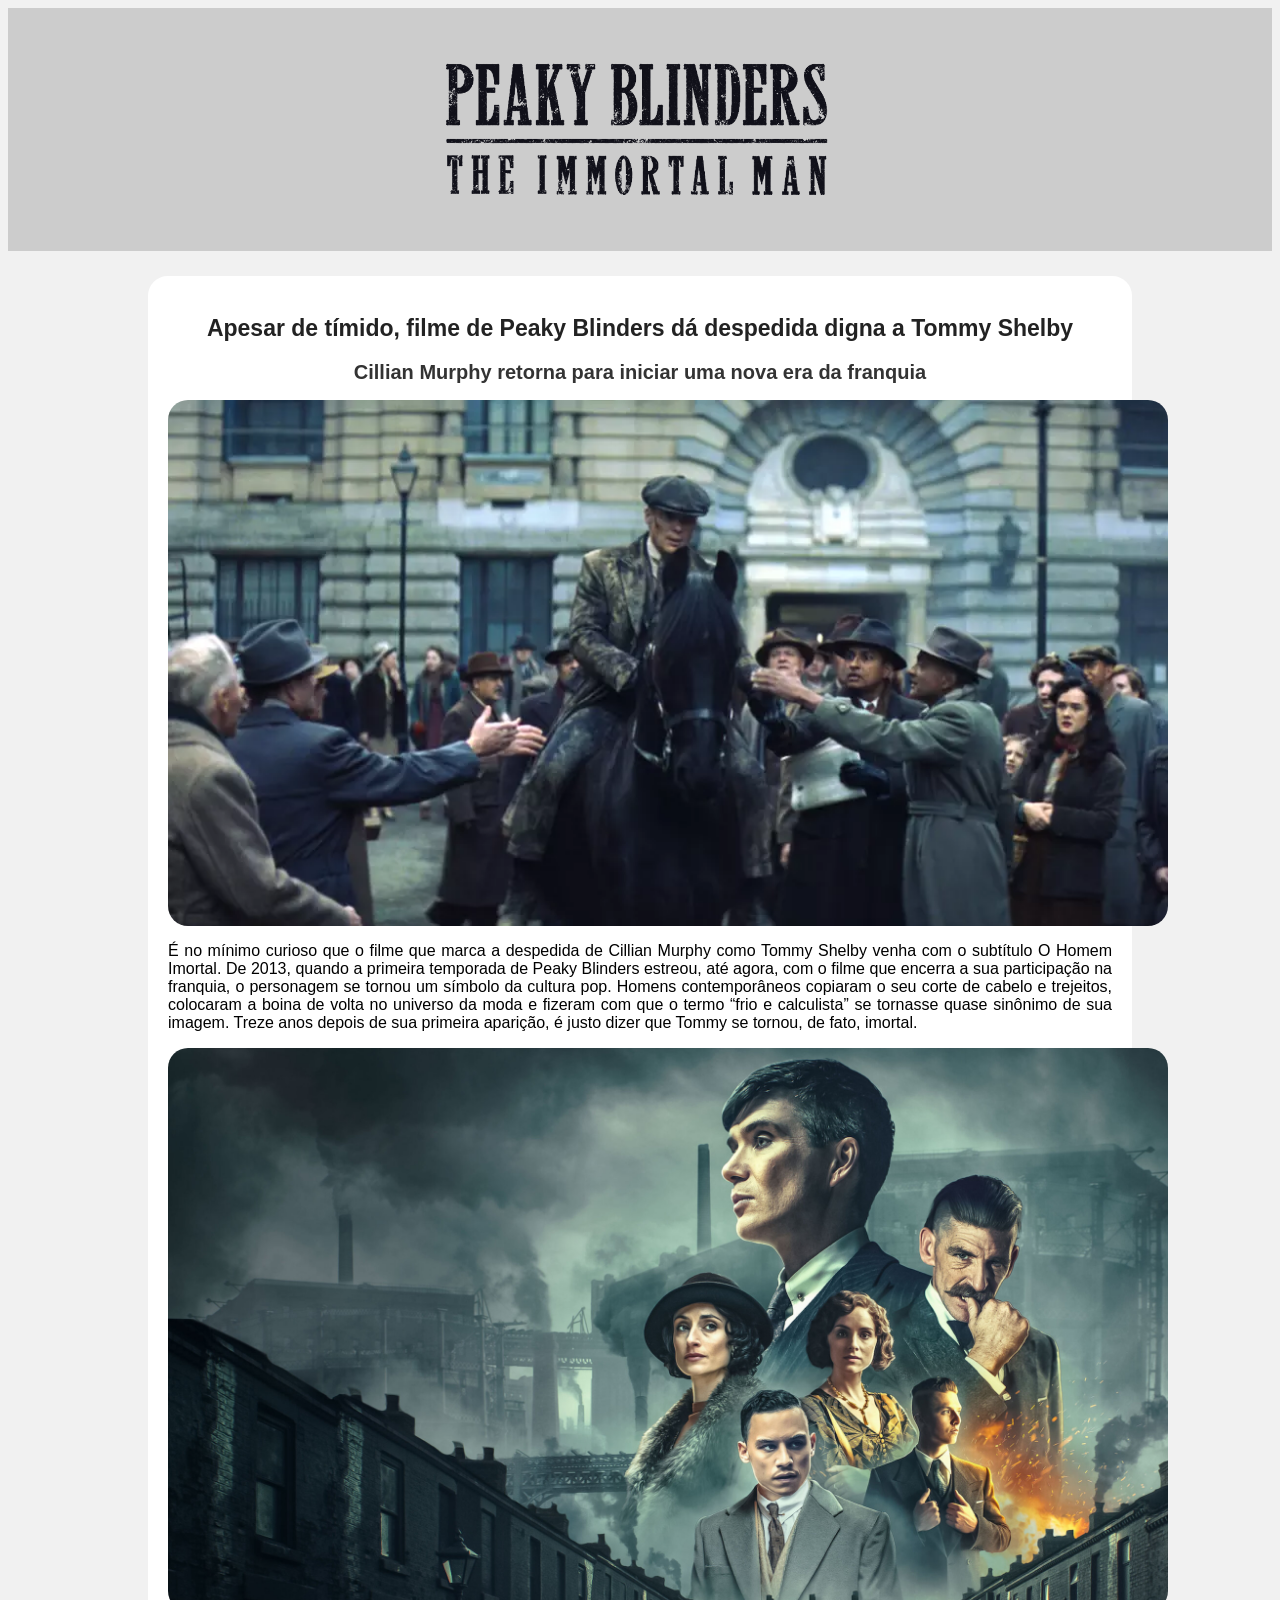
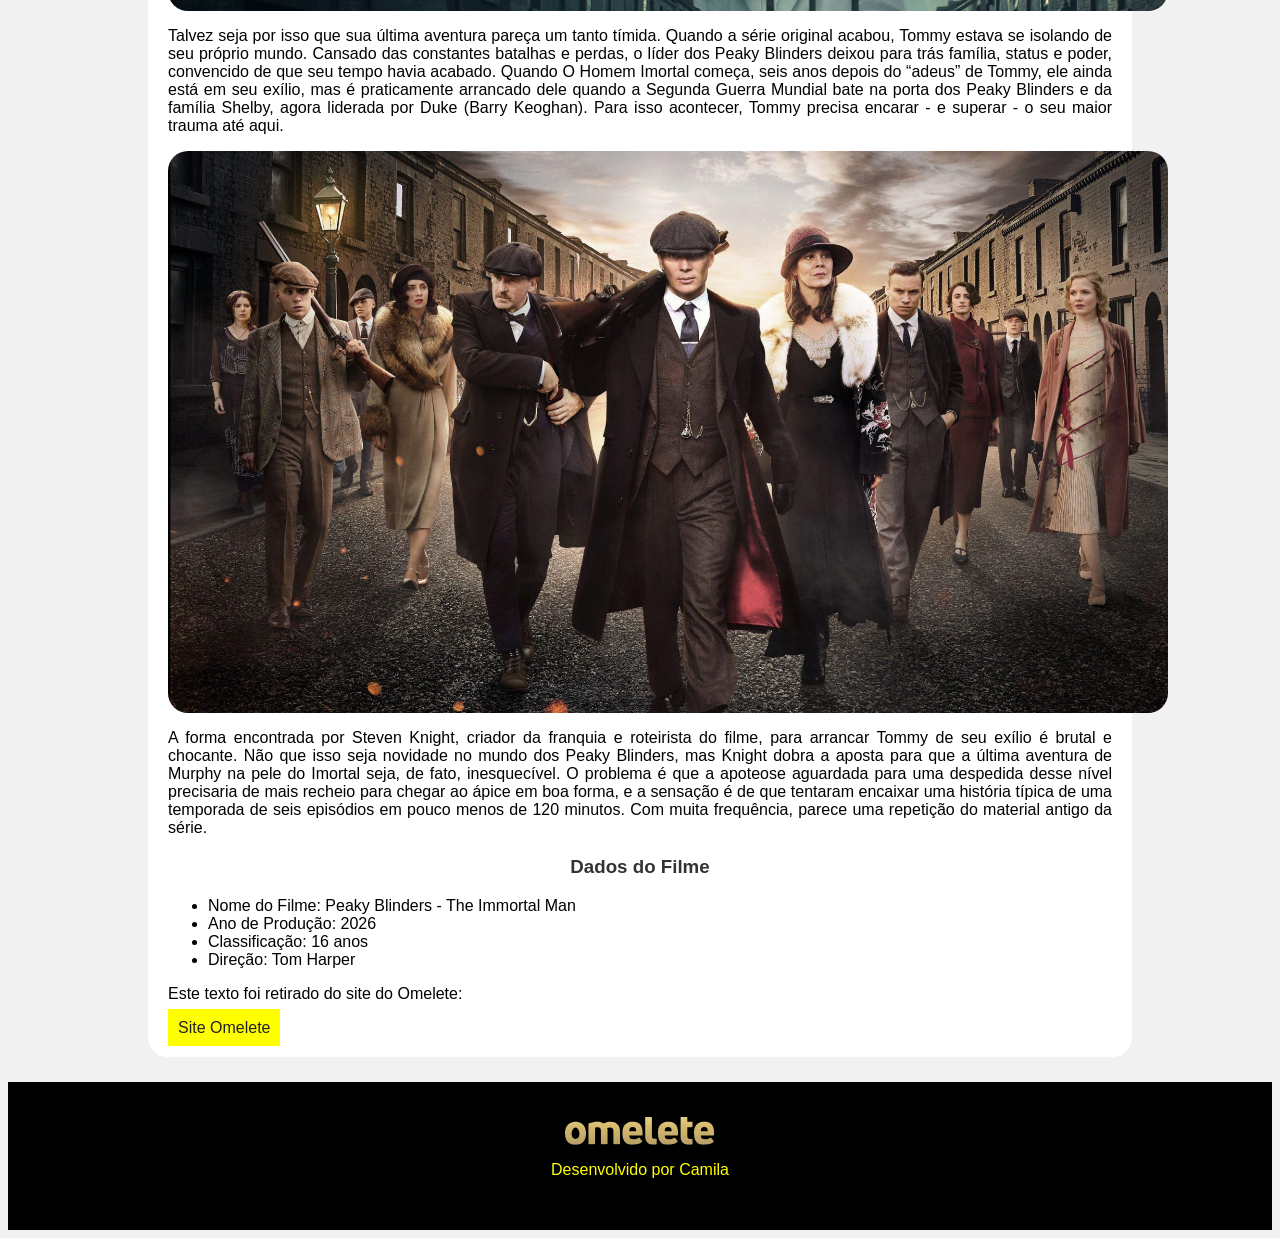
<file: index.html>
<!DOCTYPE html>
<html lang="pt-br">

<head>
    <meta charset="UTF-8">
    <meta name="viewport" content="width=device-width, initial-scale=1.0">
    <title>Peaky Blinders</title>
    <link rel="icon" href="arquivo (3)/icone.jpeg">
    <link rel="stylesheet" href="style.css">
</head>

<body>
    <header>
        <img src="arquivo (3)/logo.png" alt="logo" title="logo">
    </header>
    <main>
        <section>
            <h1>Apesar de tímido, filme de Peaky Blinders dá despedida digna a Tommy Shelby</h1>
            <h2>Cillian Murphy retorna para iniciar uma nova era da franquia</h2>
            <img src="arquivo (3)/1.webp" alt="peaky" title="peaky" class="img">
            <p>É no mínimo curioso que o filme que marca a despedida de Cillian Murphy como Tommy Shelby venha com o
                subtítulo O Homem Imortal. De 2013, quando a primeira temporada de Peaky Blinders estreou, até agora,
                com o filme que encerra a sua participação na franquia, o personagem se tornou um símbolo da cultura
                pop. Homens contemporâneos copiaram o seu corte de cabelo e trejeitos, colocaram a boina de volta no
                universo da moda e fizeram com que o termo “frio e calculista” se tornasse quase sinônimo de sua imagem.
                Treze anos depois de sua primeira aparição, é justo dizer que Tommy se tornou, de fato, imortal.</p>
            <img src="arquivo (3)/2.jpg" alt="peaky2" title="peaky2" class="img">
            <p>Talvez seja por isso que sua última aventura pareça um tanto tímida. Quando a série original acabou,
                Tommy estava se isolando de seu próprio mundo. Cansado das constantes batalhas e perdas, o líder dos
                Peaky Blinders deixou para trás família, status e poder, convencido de que seu tempo havia acabado.
                Quando O Homem Imortal começa, seis anos depois do “adeus” de Tommy, ele ainda está em seu exílio, mas é
                praticamente arrancado dele quando a Segunda Guerra Mundial bate na porta dos Peaky Blinders e da
                família Shelby, agora liderada por Duke (Barry Keoghan). Para isso acontecer, Tommy precisa encarar - e
                superar - o seu maior trauma até aqui.</p>
            <img src="arquivo (3)/3.jpg" alt="peaky3" title="peaky3" class="img">
            <p>A forma encontrada por Steven Knight, criador da franquia e roteirista do filme, para arrancar Tommy de
                seu exílio é brutal e chocante. Não que isso seja novidade no mundo dos Peaky Blinders, mas Knight dobra
                a aposta para que a última aventura de Murphy na pele do Imortal seja, de fato, inesquecível. O problema
                é que a apoteose aguardada para uma despedida desse nível precisaria de mais recheio para chegar ao
                ápice em boa forma, e a sensação é de que tentaram encaixar uma história típica de uma temporada de seis
                episódios em pouco menos de 120 minutos. Com muita frequência, parece uma repetição do material antigo
                da série.</p>
            <h3>Dados do Filme</h3>
            <nav>
                <ul>
                    <li>Nome do Filme: Peaky Blinders - The Immortal Man</li>
                    <li>Ano de Produção: 2026</li>
                    <li>Classificação: 16 anos</li>
                    <li>Direção: Tom Harper</li>
                </ul>
            </nav>
            <p>Este texto foi retirado do site do Omelete:</p>
            <a href="https://www.omelete.com.br/filmes/criticas/peaky-blinders-o-homem-imortal-filme-critica-netflix"
                target="_blank">Site Omelete</a>
        </section>
    </main>
    <footer>
        <img src="arquivo (3)/omelete.svg" alt="omelete" title="omelete">
        <p>Desenvolvido por Camila</p>
    </footer>
</body>

</html>
</file>
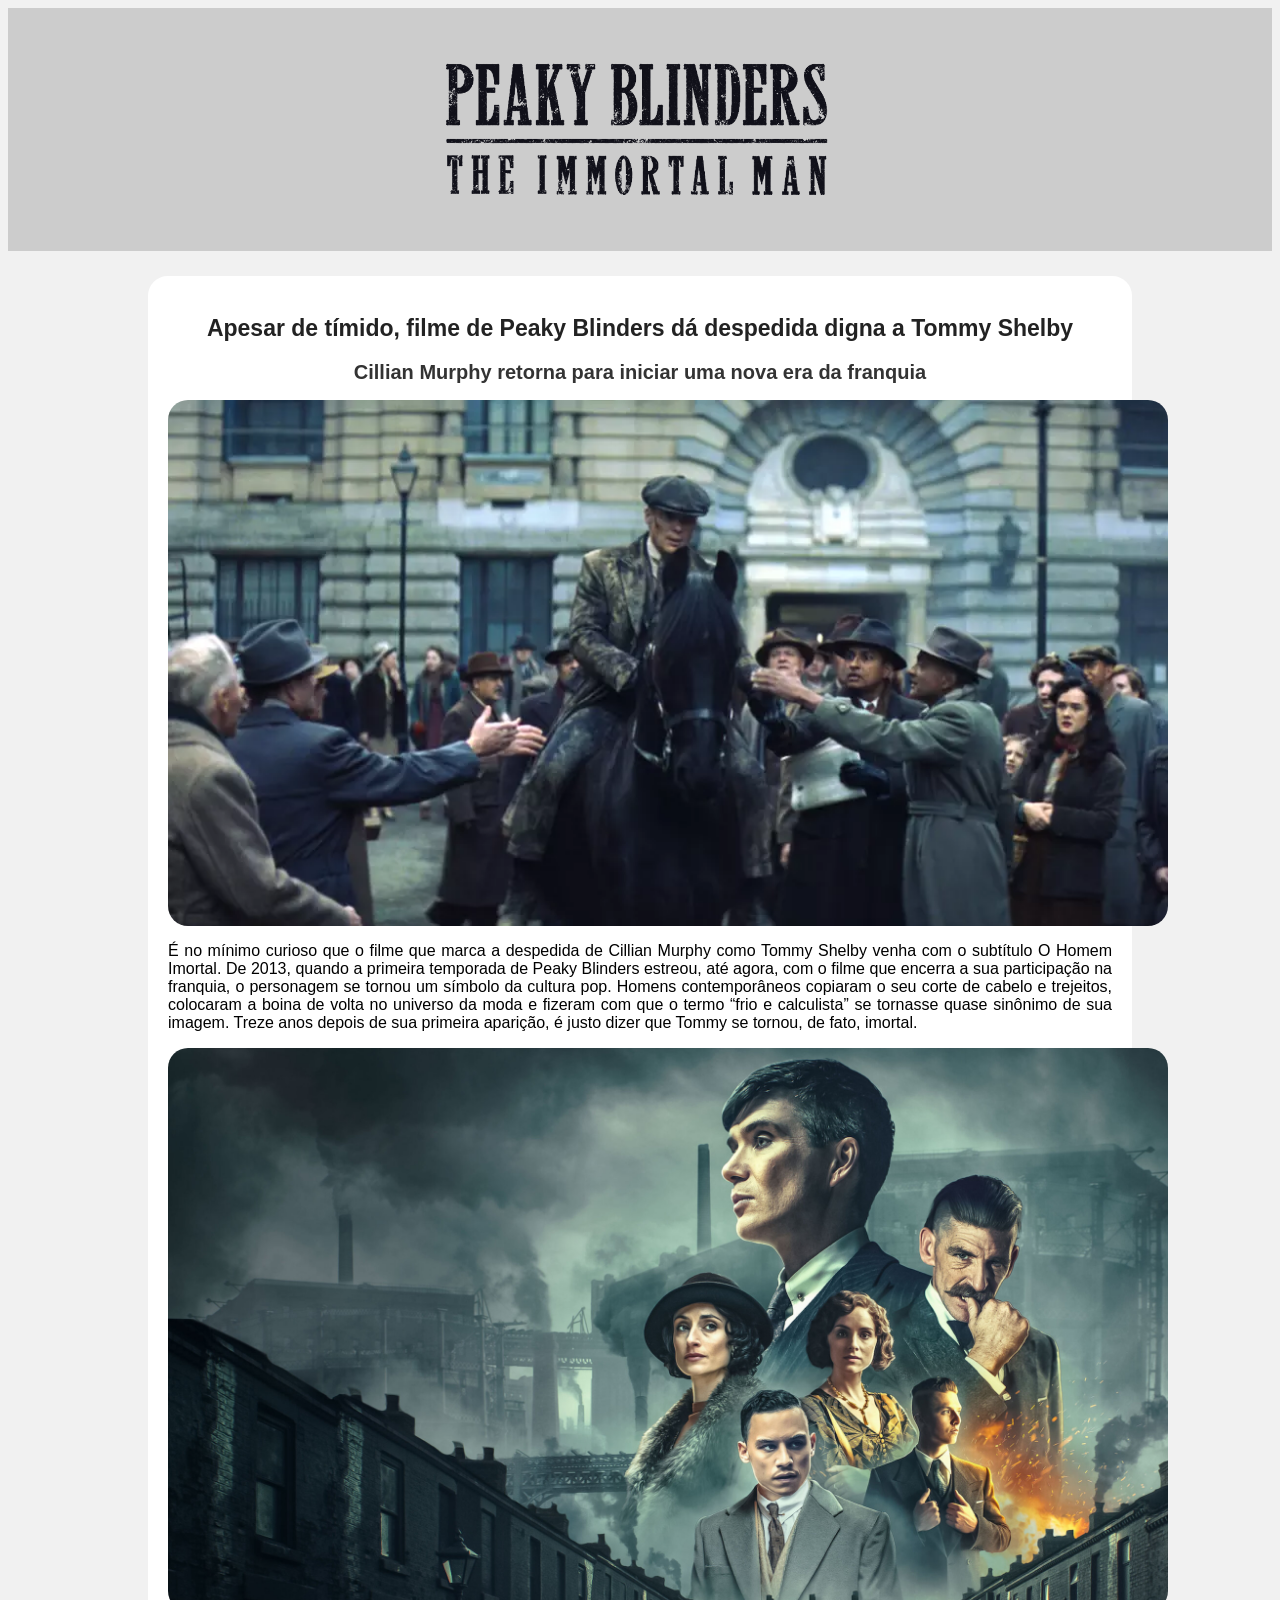
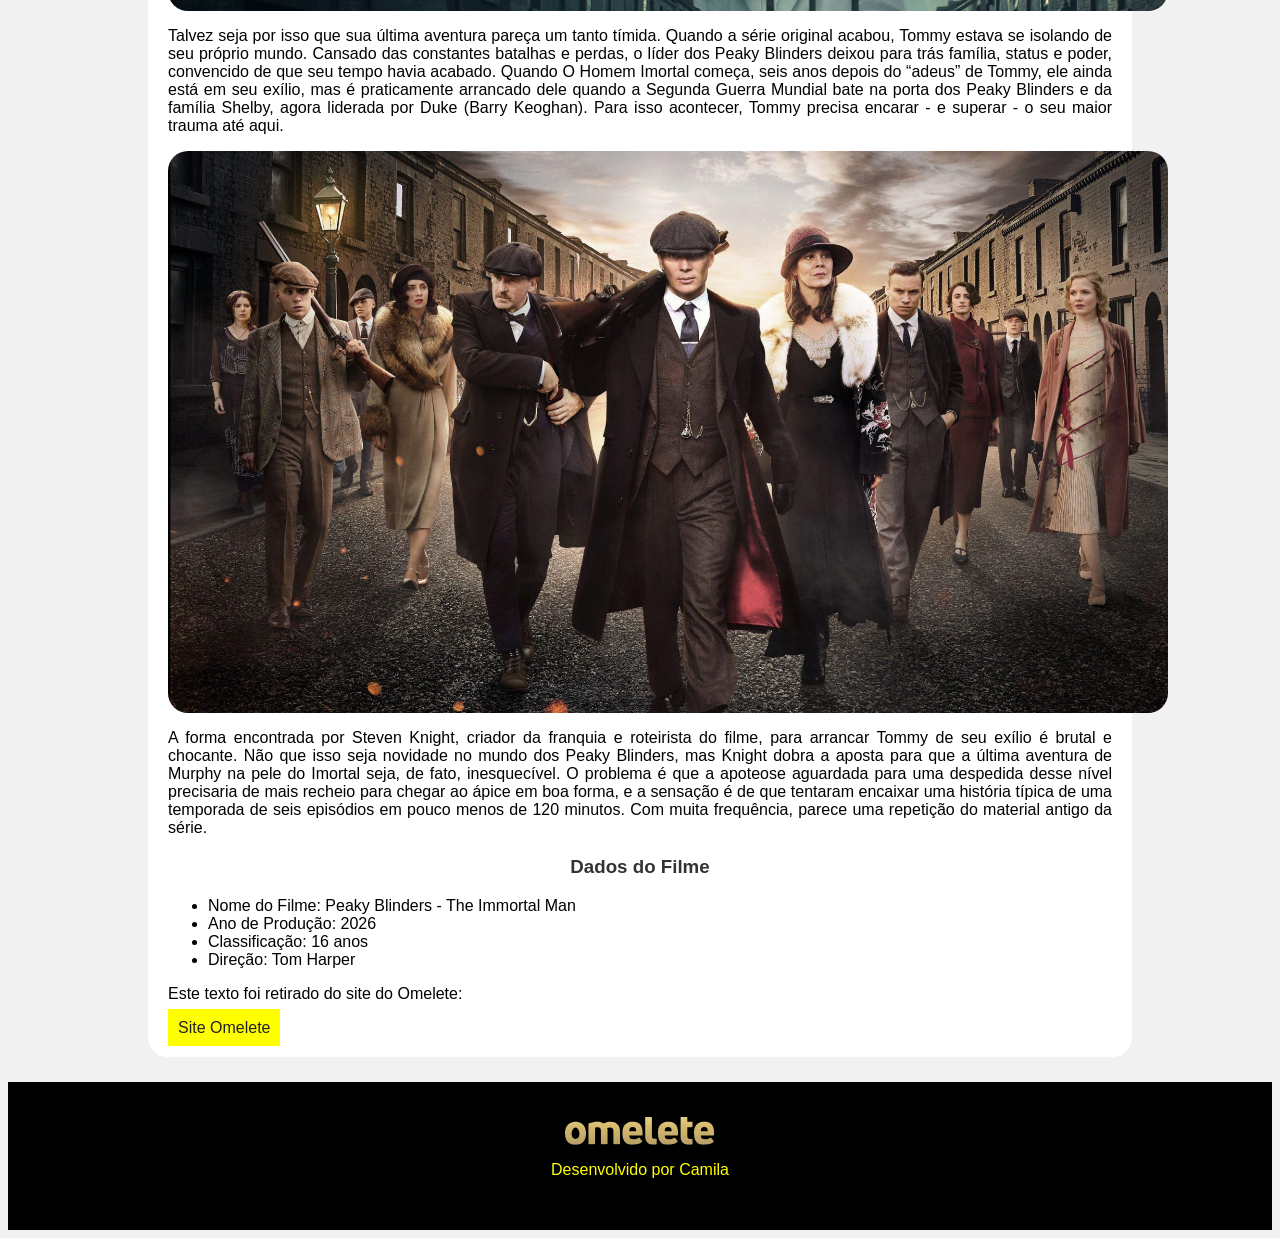
<file: index2.html>
<!DOCTYPE html>
<html lang="pt-br">

<head>
    <meta charset="UTF-8">
    <meta name="viewport" content="width=device-width, initial-scale=1.0">
    <title>Peaky Blinders</title>
    <link rel="icon" href="arquivo (3)/icone.jpeg">
    <link rel="stylesheet" href="style.css">
</head>

<body>
    <header>
        <img src="arquivo (3)/logo.png" alt="logo" title="logo">
    </header>
    <main>
        <section>
            <h1>Apesar de tímido, filme de Peaky Blinders dá despedida digna a Tommy Shelby</h1>
            <h2>Cillian Murphy retorna para iniciar uma nova era da franquia</h2>
            <img src="arquivo (3)/1.webp" alt="peaky" title="peaky" class="img">
            <p>É no mínimo curioso que o filme que marca a despedida de Cillian Murphy como Tommy Shelby venha com o
                subtítulo O Homem Imortal. De 2013, quando a primeira temporada de Peaky Blinders estreou, até agora,
                com o filme que encerra a sua participação na franquia, o personagem se tornou um símbolo da cultura
                pop. Homens contemporâneos copiaram o seu corte de cabelo e trejeitos, colocaram a boina de volta no
                universo da moda e fizeram com que o termo “frio e calculista” se tornasse quase sinônimo de sua imagem.
                Treze anos depois de sua primeira aparição, é justo dizer que Tommy se tornou, de fato, imortal.</p>
            <img src="arquivo (3)/2.jpg" alt="peaky2" title="peaky2" class="img">
            <p>Talvez seja por isso que sua última aventura pareça um tanto tímida. Quando a série original acabou,
                Tommy estava se isolando de seu próprio mundo. Cansado das constantes batalhas e perdas, o líder dos
                Peaky Blinders deixou para trás família, status e poder, convencido de que seu tempo havia acabado.
                Quando O Homem Imortal começa, seis anos depois do “adeus” de Tommy, ele ainda está em seu exílio, mas é
                praticamente arrancado dele quando a Segunda Guerra Mundial bate na porta dos Peaky Blinders e da
                família Shelby, agora liderada por Duke (Barry Keoghan). Para isso acontecer, Tommy precisa encarar - e
                superar - o seu maior trauma até aqui.</p>
            <img src="arquivo (3)/3.jpg" alt="peaky3" title="peaky3" class="img">
            <p>A forma encontrada por Steven Knight, criador da franquia e roteirista do filme, para arrancar Tommy de
                seu exílio é brutal e chocante. Não que isso seja novidade no mundo dos Peaky Blinders, mas Knight dobra
                a aposta para que a última aventura de Murphy na pele do Imortal seja, de fato, inesquecível. O problema
                é que a apoteose aguardada para uma despedida desse nível precisaria de mais recheio para chegar ao
                ápice em boa forma, e a sensação é de que tentaram encaixar uma história típica de uma temporada de seis
                episódios em pouco menos de 120 minutos. Com muita frequência, parece uma repetição do material antigo
                da série.</p>
            <h3>Dados do Filme</h3>
            <nav>
                <ul>
                    <li>Nome do Filme: Peaky Blinders - The Immortal Man</li>
                    <li>Ano de Produção: 2026</li>
                    <li>Classificação: 16 anos</li>
                    <li>Direção: Tom Harper</li>
                </ul>
            </nav>
            <p>Este texto foi retirado do site do Omelete:</p>
            <a href="https://www.omelete.com.br/filmes/criticas/peaky-blinders-o-homem-imortal-filme-critica-netflix"
                target="_blank">Site Omelete</a>
        </section>
    </main>
    <footer>
        <img src="arquivo (3)/omelete.svg" alt="omelete" title="omelete">
        <p>Desenvolvido por Camila</p>
    </footer>
</body>

</html>
</file>
<file: style.css>
p{
    font-family: Arial;
    text-align: justify;
}

header {
    background-color: #CCC;
    padding: 50px 50px;
    margin: 0;
}

header img {
    display: block;
    margin: 0 auto;
    width: 400px;   
}
body{
    background-color: #F1F1F1;
}
main{
    background-color: white;
    font-family: Arial;
    border: 20px solid white;
    margin: 25px 140px;
    border-radius: 20px;

}
h1{
    color: #222;
    text-align: center;
    font-size: 23px;
}
h2{
    color: #333;
    text-align: center;
    font-size: 20px;
}
.img{
    width: 1000px;
    border-radius: 20px;
    display: block;
    margin: 0 auto;

}
h3{
    color: #333;
    text-align: center;
}
a{
    background-color: yellow;
    color: #222;
    padding: 10px;
    text-decoration: none;

}
footer{
    background-color: #000;
    color: yellow;
    padding: 35px 0;
}
footer img{
     display: block;
    margin: 0 auto;
    width: 150px;  
}
footer p{
    text-align: center;
}
*{
    font-family: Arial;
}
@media (max-width: 768px) {
    header {
        padding: 30px 10px;
    }
    header img {
        width: 100%;
        max-width: 250px;
    }
    main {
        margin: 40px;
        border: 30px solid white;
        width: auto;
    }
    h1 {
        font-size: 18px;
    }
    h2 {
        font-size: 16px;
    }
    h3 {
        font-size: 16px;
    }
    p {
        font-size: 14px;
    }
    .img {
        width: 100%;
    }
    a {
        display: inline-block;
        padding: 8px;
        font-size: 14px;
    }
    footer {
        padding: 20px 10px;
        text-align: center;
    }

    footer img {
        width: 100px;
    }
}
</file>
